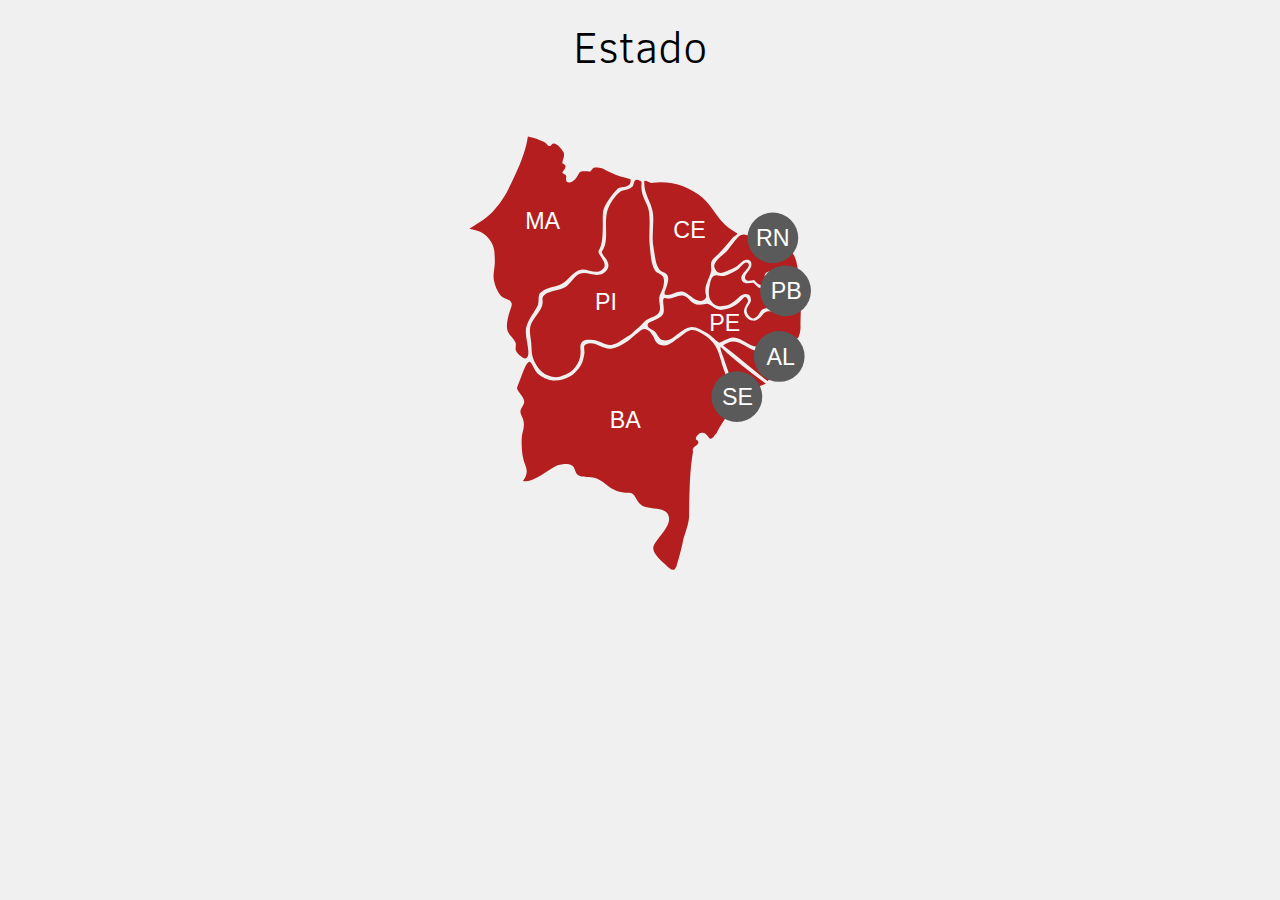
<file: index.html>
<!DOCTYPE html>


<html class="js svg">
	<head>
		<title> Projeto Física </title>

		<link rel="stylesheet" type="text/css" href="scripts-css (index)/mapa.css">
		<link rel="stylesheet" type="text/css" href="scripts-css (index)/estilo.css">
		<link rel="stylesheet" type="text/css" href="scripts-css (index)/painel.css">


		<script type="text/javascript" src="scripts-js/nome-estado.js"></script>
	</head>

	<body>

		<section class="container">
			<section class="mapa">
				<header>
					<h1> Estado </h1> 
				</header>

				<div>
					<main class="" role="main">
						<div class="page_home">
							<div class="section_main">
								<div class="col-2">
									<div class="section_map">
										<svg id="map" 
										xmlns="http://www.w3.org/2000/svg" 
										xmlns:xlink="http://www.w3.org/1999/xlink" 
										role="img" 

										aria-labelledby="title_map"
										viewBox="0 0 162.5 235"

										preserveAspectRatio="xMidYMid meet">
										 
											<g class="model-green">
											 
												<title id="title_map"> Mapa do Nordeste </title>
												 
												<a id="state-ba" class="state">

													<desc id="description_ba">Bahia</desc>

													<path id="shape-ba" class="shape" d="m 98.7483,230.14568 c 0.71501,-2.34867 2.32435,-8.20598 2.77544,-10.88304 1.06631,-4.36755 3.22976,-8.56454 2.89307,-13.15018 0.24433,-9.74093 0.23297,-19.53715 1.88542,-29.15165 -1.15228,-2.73068 4.27262,-3.15317 1.98097,-5.4068 -1.73917,-0.58345 0.40641,-3.0821 1.62874,-3.43559 1.53619,-0.44426 2.9396,0.42062 4.0554,2.55291 1.73062,0.80718 2.10721,-1.34658 3.44153,-2.3963 1.76038,-3.59872 4.5629,-7.82465 6.35375,-9.78217 -2.85539,-2.53678 -4.39697,-3.48364 -5.47699,-5.95478 -1.15551,-2.64388 -2.51321,-6.38726 -0.69554,-8.62811 0.8232,-1.01486 3.09325,0.53899 3.88851,-0.49791 1.1238,-1.46527 -0.15589,-3.75867 -0.74511,-5.48947 -1.13553,-3.33554 -2.18056,-8.25892 -3.93647,-11.01495 -1.1871,-1.86324 -2.8669,-3.41295 -4.68577,-4.65245 -1.85469,-1.26391 -3.96204,-2.60677 -6.16293,-2.71187 -2.38216,-0.11376 -4.32187,2.50569 -6.51221,3.70588 -2.22637,1.21993 -3.59855,3.30495 -6.73716,3.55179 -2.5361,0.19943 -4.2372,-1.37704 -4.99484,-3.97769 -1.27754,-2.23433 -2.44172,-3.74646 -4.4687,-3.83434 -1.22531,-0.0531 -2.13234,1.21325 -3.13497,1.91584 -1.84821,1.29512 -3.35747,3.05441 -5.28854,4.22383 -2.25784,1.3673 -4.62557,2.88087 -7.24986,3.19641 -4.15038,0.49906 -7.72576,-3.98224 -11.99836,-2.01778 -1.36462,0.62742 -0.32681,2.83249 -0.58534,4.30555 -0.33094,1.88625 -0.65365,3.87203 -1.6678,5.49956 -1.355,2.17451 -3.19835,4.27941 -5.45026,5.51555 -2.29861,1.26176 -5.1901,2.01727 -7.79672,1.71113 -2.61965,-0.30767 -5.09356,-1.52312 -7.08001,-3.18076 -1.74634,-1.45727 -2.82984,-5.60291 -3.86531,-5.62313 -1.87079,-0.0365 -3.74146,7.10626 -5.89576,11.98985 -0.63247,1.43375 3.11949,4.1232 3.31557,6.66498 0.12788,1.65771 -1.66882,3.00996 -1.75071,4.67058 -0.10329,2.09443 1.48709,2.87468 1.61775,6.07936 0.0931,2.28225 -0.95868,4.37663 -1.04047,6.60343 -0.12668,3.44858 0.0489,6.69098 0.85673,10.31719 0.72509,3.2546 3.17304,5.19269 -0.24445,10.0002 5.13924,1.05891 11.15958,-5.0548 16.30713,-7.39931 2.60854,-0.70728 4.8401,-1.06363 6.82943,0.0373 1.54993,0.85775 1.35847,3.49706 2.83011,4.48183 2.27406,1.5217 5.47244,0.63594 8.09762,1.41941 5.655,1.68766 6.77439,7.11151 16.25437,6.99917 2.75517,-0.0327 3.16261,4.36921 5.5539,5.73076 3.11222,2.36598 11.11558,0.63149 12.80505,4.85243 2.29565,5.73537 -7.71302,12.19482 -7.12466,15.98706 0.43899,2.82945 3.71881,5.52173 6.1833,7.75474 0.97504,0.88346 2.13673,2.26039 3.46556,2.05997 0.51461,-0.0776 0.78079,-0.71097 1.04711,-1.15809 0.26778,-0.44957 0.52248,-1.48034 0.52248,-1.48034 z"></path>

													<text id="label-icon-state-ba" class="label-icon-state" x="67" y="166">BA</text>
												</a>
												 
												<a id="state-se" class="state">
													<desc id="description_se">Sergipe</desc>

													<path id="shape-se" class="shape" d="m 128.78167,153.57812 c 1.64447,-3.64352 3.42828,-4.24703 5.65355,-5.03924 0.7999,-0.47026 1.75861,-1.31119 2.62132,-2.07247 1.41405,-0.97145 2.25072,-1.02012 3.68672,-1.58986 -4.04896,-2.86239 -7.79503,-5.819 -11.61154,-8.83301 -1.44855,-1.14396 -2.89164,-2.2969 -4.28272,-3.51008 -1.8488,-1.61237 -4.21709,-3.83037 -5.39571,-5.00464 -0.68913,0.29035 0.62068,3.13542 1.40885,5.58396 0.91366,2.83838 1.4495,3.92905 2.02235,5.94236 0.72816,2.55913 0.69119,4.41636 0.47121,5.49087 -0.14526,0.70943 -0.74247,1.41382 -1.42358,1.66008 -1.08126,0.39093 -2.12116,-1.61768 -3.33247,-0.28322 -0.98648,1.08677 -0.0189,3.2511 0.65831,4.66967 1.22373,2.5632 2.30258,5.60329 5.81317,6.23013 0.68452,0.11035 1.33713,-0.37081 2.00568,-0.5562 0.74465,-0.75158 1.28679,-1.71089 1.70483,-2.68835 z"></path>

													<circle id="icon-se" class="icon-state" r="12" cx="127" cy="151"></circle>

													<text id="label-icon-state-se" class="label-icon-state" x="120" y="155">SE</text>
												</a>
												 
												<a id="state-pe" class="state">

													<desc id="description_pe">Pernambuco</desc>

													<path id="shape-pe" class="shape" d="m 143.9826,123.10391 c 2.36676,-0.70977 4.58715,-0.13527 7.22191,0.13138 1.82638,0.18483 3.44025,0.87342 4.41808,0.23325 1.00624,-0.65877 1.63869,-4.51633 1.41834,-6.31378 0.0595,-3.34539 0.21633,-6.20496 0.15389,-9.22199 -1.73161,0 -3.46321,0 -5.19482,0 -0.54521,0.77482 -1.3153,1.48135 -2.16966,1.94193 -1.10574,0.5961 -2.3991,0.78957 -3.64305,0.96443 -1.73074,0.24329 -3.59216,-0.46872 -5.24218,0.10758 -2.19267,0.76583 -1.94183,2.81779 -5.54043,4.22519 -2.04335,-0.2539 -2.45818,-0.42452 -3.34444,-1.21233 -0.956,-0.84979 -1.55304,-1.59561 -1.72159,-3.42942 0.2967,-1.83175 1.09129,-3.04116 2.01034,-4.62397 -0.37066,-2.15268 -1.6376,-2.3687 -2.34872,-1.43263 -3.06771,3.52234 -5.81468,4.79938 -9.80446,5.49254 -3.67278,0.6381 -5.45493,-3.31495 -7.97288,-2.75408 -7.44533,1.65844 -6.67752,-2.83728 -10.27057,-3.86914 -3.15212,-0.77802 -5.03805,1.98704 -8.53566,1.1163 -2.65553,-0.6611 0.0134,5.24326 -1.27421,7.49682 -0.84237,1.47427 -1.81076,1.77483 -4.15158,2.95161 -1.29847,0.65276 -3.05831,0.95663 -3.13529,2.23844 -0.091,1.51555 2.29776,1.99001 3.36363,3.07127 1.273,1.29138 1.98102,3.53737 3.61016,4.06947 4.89624,1.5992 8.71339,-6.05409 13.73053,-6.17679 2.60291,-0.0637 5.00739,1.56698 7.27159,2.85251 2.13919,1.21455 4.21629,3.73116 5.83486,4.51839 1.78404,-0.50316 4.35199,-2.38062 6.52333,-2.43443 4.34574,-0.10769 7.64389,4.75741 12.03796,4.32411 2.42901,-0.92385 4.30578,-3.53218 6.75492,-4.26666 z"></path>

													<text id="label-icon-state-pe" class="label-icon-state" x="114" y="120">PE</text>
												</a>
												 
												<a id="state-al" class="state">

													<desc id="description_al">Alagoas</desc>

													<path id="shape-al" class="shape" d="m 155.46387,127.17818 c 0.29049,-0.78832 0.95205,-1.88642 -1.08674,-2.2741 -1.84328,-0.19775 -7.57404,-1.02914 -10.51605,0.28446 -1.68548,0.75255 -2.34466,2.27573 -4.10208,3.09228 -4.41746,3.01846 -8.11775,-1.68491 -12.32575,-3.00427 -1.23213,-0.35909 -2.95429,-0.58741 -4.0963,0 -1.51768,0.78064 -1.81516,0.71019 -2.84926,1.57671 5.65758,4.10096 10.23737,8.17407 15.37059,12.24282 1.89201,1.49966 3.79987,3.17707 5.6867,4.48548 1.39908,-1.39976 3.19423,-3.10758 4.59331,-4.50733 3.16784,-3.85441 7.67462,-7.41578 9.32558,-11.89605 z"></path>

													<circle id="icon-al" class="icon-state" r="12" cx="147" cy="132"></circle>

													<text id="label-icon-state-al" class="label-icon-state" x="141" y="136">AL</text>
												</a>
												 
												<a id="state-pi" class="state">

													<desc id="description_pi">Piauí</desc>

													<path id="shape-pi" class="shape" d="m 44.86666,141.0427 c 1.71157,-0.76053 3.72216,-1.64622 5.08494,-3.157 1.45907,-1.61755 2.60356,-3.66178 3.00814,-5.62005 0.73993,-3.58142 -0.70047,-5.49338 1.00819,-7.22229 1.22486,-1.23938 3.4035,-0.87239 5.16844,-0.78369 3.00159,0.15087 5.61418,2.68076 8.59973,2.33615 3.141,-0.36257 5.87335,-3.26492 8.83816,-4.66384 5.90432,-5.31311 4.76125,-4.19589 6.80894,-6.44034 1.59387,-1.74702 5.51619,-2.01461 6.87422,-4.36474 1.33942,-2.31791 -0.65227,-5.05496 0.34423,-8.02387 1.23526,-2.46056 2.65663,-5.77513 1.6777,-8.48797 -0.57701,-1.59901 -3.06556,-1.7705 -3.95572,-3.21874 -1.98466,-3.22896 -1.96609,-7.34702 -2.42002,-11.10986 -0.67003,-5.55422 0.3916,-11.24415 -0.43018,-16.77795 -0.64587,-4.34923 -4.03259,-6.99132 -3.50843,-12.71565 0.10022,-1.094478 0.19783,-1.779789 -2.16065,-2.23737 -1.45908,-0.143546 -1.40169,2.23455 -2.04818,3.18981 -2.71209,2.20372 -4.44852,1.29913 -6.19009,2.73226 -2.41369,1.98621 -4.22325,4.78066 -5.36732,7.68962 -2.47138,6.28383 0.82915,14.88422 -2.82753,20.05875 -1.27568,1.80518 6.66294,5.91192 0.7688,10.36343 -3.89092,2.46893 -7.83077,-1.08747 -11.30576,0.37541 -2.7318,1.15002 -4.12988,4.50372 -6.59477,6.1493 -3.57761,2.38843 -11.71491,1.76833 -11.01893,6.561 0.67283,4.63325 -4.93668,7.88965 -5.80067,12.35718 -0.46621,2.41064 0.17994,4.91032 0.41825,7.35403 0.26356,2.70273 0.0503,5.5726 1.11751,8.06964 1.16199,2.71873 2.78446,5.3586 5.50949,6.95133 3.4523,1.41612 5.45178,1.94566 8.40151,0.63545 z"></path>

													<text id="label-icon-state-pi" class="label-icon-state" x="60" y="110">PI</text>
												</a>
												 
												<a id="state-ce" class="state">

													<desc id="description_ce">Ceará</desc>

													<path id="shape-ce" class="shape" d="m 112.49252,103.37689 c -1.37326,-4.50502 1.41792,-7.68879 2.30887,-11.49361 0.52772,-2.25364 -1.24337,-4.03731 1.79716,-6.70722 2.33781,-2.05285 3.28256,-3.28881 4.83648,-5.01463 1.23678,-1.37361 2.3792,-2.82933 3.5669,-4.24558 0.62388,-0.74392 2.94231,-1.62112 1.86963,-2.23341 -12.56793,-7.17383 -9.21188,-15.43258 -25.23955,-22.07066 -4.4412,-1.839383 -10.07521,-2.223242 -14.32531,-1.659474 -0.6422,0.595794 -3.97137,-1.822914 -4.03961,-0.632221 -0.32937,5.746695 3.30353,9.618705 4.03221,14.621765 0.79541,5.46128 -0.76186,11.14433 0.33409,16.55331 0.83879,4.13983 0.7925,10.45934 4.696,11.76959 5.40645,1.81473 -0.78433,9.77211 0.76432,10.6075 3.65369,0.53702 5.60978,-2.21188 8.60496,-1.40223 2.48506,0.67176 5.50605,4.68994 8.40771,4.32035 1.12222,-0.14294 2.71599,-1.33134 2.38612,-2.41348 z"></path>

													<text id="label-icon-state-ce" class="label-icon-state" x="97" y="76">CE</text>
												</a>
					 
												<a id="state-ma" class="state" onclick="SelecionaEstado('state-ma', 'Maranhão')">

													<desc id="description_ma">Maranhão</desc>

													<path id="shape-ma" class="shape" d="m 27.54664,118.10519 c 1.13397,-4.23882 3.85117,-6.75275 5.52766,-10.55434 0.60474,-2.32057 -0.214,-5.03098 1.43275,-5.87078 4.03248,-2.98188 6.80244,-2.17467 9.86537,-3.95531 3.03686,-1.76548 4.96398,-5.31222 8.24779,-6.55964 3.49622,-1.3281 7.91843,3.01591 11.20346,-0.60763 2.74103,-2.56399 -3.12201,-6.97387 -2.06711,-8.55256 3.1262,-4.67847 1.16327,-16.60461 2.33127,-19.64631 1.23507,-3.21629 3.68826,-6.57413 6.26256,-9.27333 1.84684,-1.93645 7.04758,-0.0247 6.43265,-4.802794 -3.07562,-0.94921 -6.38671,-1.656278 -9.38594,-3.216143 -2.33229,-0.902907 -4.46202,-2.716859 -7.09213,-2.28071 -1.9246,-0.594415 -1.6353,2.663168 -3.74844,1.740667 -1.73522,0.068 -3.71245,-0.557527 -4.43845,1.501322 -2.10132,4.374668 -6.43538,5.213598 -5.76586,1.460223 0.75011,-2.038948 -3.18895,-1.284628 -1.15412,-3.306771 1.12436,-1.504586 1.35376,-2.771109 -0.64704,-3.444444 0.007,-1.820306 1.69098,-3.915394 0.27288,-5.619897 -0.88823,-1.450265 -3.768,-5.142531 -5.41188,-3.123228 -1.08813,1.897358 -2.21634,-0.890671 -3.64917,-1.451452 -3.51121,-1.374216 -3.28289,-1.443441 -7.47914,-2.418729 -0.50748,3.364722 -1.12014,5.493937 -1.97565,8.157813 -1.09177,3.399573 -2.51379,6.690977 -4.01186,9.932098 -1.83062,3.960615 -3.62705,7.981655 -6.06805,11.598165 -1.89546,2.80824 -4.07199,5.47155 -6.59001,7.73839 -2.71237,2.44181 -6.45719,4.4168 -9.03308,6.18692 2.06303,0.51698 4.81429,0.97201 6.77487,2.33629 1.85089,1.28797 3.38994,3.16266 4.28936,5.22983 0.99467,2.28602 0.89991,4.92084 0.99777,7.41177 0.13064,3.32457 -1.00326,6.28377 -0.42835,9.35042 0.47746,2.54684 1.48443,5.11959 3.14435,7.10933 1.3245,1.58766 4.33864,1.57556 5.13102,3.48529 0.50567,1.21872 -0.3153,2.41162 -0.73795,3.889 -0.83255,2.91029 -1.8499,6.05101 -1.18248,9.0035 0.52571,2.32538 3.14155,3.73894 3.89122,6.00214 0.4113,1.24162 -0.37945,2.77058 0.253,3.91555 0.81528,1.4759 3.06478,3.5911 4.53063,3.47855 3.25167,-1.45242 -0.95782,-10.22315 0.2781,-14.8432 z"></path>

													<text id="label-icon-state-ma" class="label-icon-state" x="27" y="72">MA</text>
												</a>
												 
												<a id="state-rn" class="state">

													<desc id="description_rn">Rio Grande do Norte</desc>

													<path id="shape-rn" class="shape" d="m 142.08193,91.8455 c 0.93731,-0.19208 1.64446,0.33175 2.77439,0.73601 1.51759,0.77865 7.76505,0.81048 11.64757,1.21572 -0.9147,-2.95401 -0.90023,-6.20869 -2.2294,-8.99836 -0.50783,-1.06584 -1.2653,-2.03181 -2.1334,-2.82734 -1.57341,-1.3898 -3.64876,-1.87266 -5.6876,-1.99881 -1.90687,-0.21248 -3.81126,-0.4706 -5.73456,-0.37878 -0.78937,-0.0354 -1.6221,0.0704 -2.38464,-0.0523 -2.4895,-1.68813 -4.48795,-4.65979 -7.46851,-5.0644 -1.39215,-0.18898 -2.58071,0.42206 -3.55079,1.4383 -1.99274,2.08756 -2.97902,3.77929 -4.49238,5.64981 -2.15346,2.66168 -6.25737,4.65598 -6.52779,7.93001 0.95051,3.10284 2.51822,3.32872 4.18673,2.8371 1.59896,-0.47113 4.2471,-1.59473 6.21436,-2.70568 1.64445,-0.92865 2.75874,-2.95671 4.61933,-3.28044 0.69288,-0.12055 1.53332,0.0727 2.03174,0.56882 0.45517,0.45312 0.56364,1.21181 0.52784,1.85307 -0.1362,2.43956 -4.05443,4.69745 -2.78033,6.78232 0.71619,1.17195 2.30165,0.73241 4.10562,0.34837 0.68597,0.82338 1.72681,2.22386 2.98151,2.31322 0.96913,0.069 2.10132,-0.57184 2.53289,-1.44231 0.52149,-1.05183 -0.93759,-2.24394 -0.46568,-3.4911 0.2745,-0.72543 1.07326,-1.27751 1.8331,-1.43323 z"></path>

													<circle id="icon-rn" class="icon-state" r="12" cx="144" cy="76"></circle>

													<text id="label-icon-state-rn" class="label-icon-state" x="136" y="80">RN</text>
												</a>
												 
												<a id="state-pb" class="state" onclick="SelecionaEstado('state-pb', 'Paraíba')">

													<desc id="description_pb">Paraíba</desc>

													<path id="shape-pb" class="shape" d="m 137.46824,111.79394 c 0.65739,-0.73516 1.07303,-1.80029 1.97217,-2.20548 2.0088,-0.90524 4.46314,0.4591 6.60993,-0.0369 1.57348,-0.36354 3.75635,-0.6053 4.36558,-2.10091 0.51702,-1.26924 2.82492,-1.23439 4.28731,-1.19248 1.25048,-0.0523 2.29431,0.003 2.91741,-0.78802 0.98953,-1.25694 0.18214,-3.19857 0.12889,-4.79739 -0.0386,-1.15931 -0.58704,-4.25305 -1.20857,-5.23243 -6.00145,-0.38968 -5.99459,-0.46153 -11.09039,-0.851 -1.08612,-0.58812 -2.4624,-1.42422 -3.52352,-0.79211 -1.01054,0.60198 0.49904,2.46362 0,3.52876 -0.5712,1.21916 -1.75887,2.51662 -3.10347,2.58498 -1.61996,0.0824 -3.06381,-1.8957 -4.0356,-2.71908 -1.45584,0.12447 -3.20042,0.63419 -4.49199,-0.12447 -0.67682,-0.39756 -1.15483,-1.24077 -1.20322,-2.02422 -0.1606,-2.60036 5.11782,-5.46716 3.13655,-7.15897 -1.61282,-1.37719 -3.48887,2.42832 -5.35575,3.43459 -1.91683,1.03319 -3.83588,2.21652 -5.96885,2.65485 -1.53499,0.31544 -3.34699,-0.85106 -4.70078,-0.0618 -1.0562,0.61577 -1.48907,2.02417 -1.76484,3.21525 -0.65131,2.8131 -1.30395,6.32669 0.40662,8.653 1.33064,1.80962 2.76066,2.90313 6.33074,2.30863 2.50944,-0.41788 3.89965,-1.5985 6.58421,-3.85948 1.47824,-1.42636 3.14028,-2.07873 4.62493,-1.44319 0.89568,0.38342 1.21031,1.35593 1.29598,2.61988 0.0929,1.3707 -2.34295,3.38993 -2.04408,5.24118 0.23406,1.44981 1.28661,2.93117 2.81116,3.39234 1.19484,-0.003 2.67685,-1.30563 3.01958,-2.24549 z"></path>

													<circle id="icon-pb" class="icon-state" r="12" cx="150" cy="101"></circle>

													<text id="label-icon-state-pb" class="label-icon-state" x="143" y="105">PB</text>
												</a>
											 
											</g>
										</svg>
									</div>
								</div>
							</div>
						</div>
					</main>
				</div>
			</section>


			<aside class="painel">
			</aside>
		</section>
	</body>
</html>
</file>
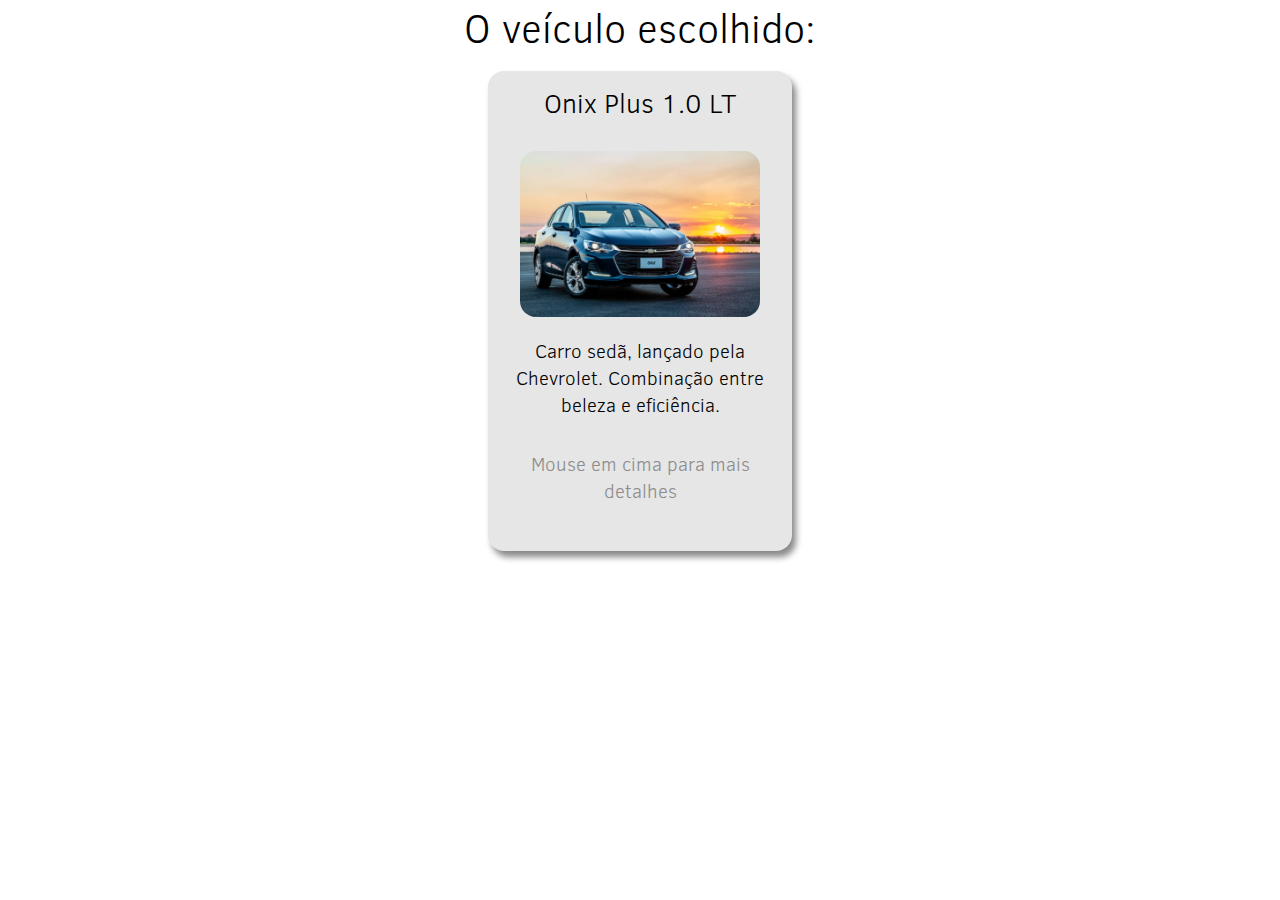
<file: opcoes.html>
<!DOCTYPE html>

<html>
	<head>
		<meta charset="utf-8">

		<link rel="stylesheet" type="text/css" href="scripts-css (opcoes)/estilo.css">

		<title> Opções de veículo </title>

	</head>
	<body>
		<header>
			<h1> O veículo escolhido: </h1>
		</header>

		<div class="cartao" onmouseover="MouseEmCima()" onmouseleave="MouseSai()"> 
				
			<section>
				<h2> Onix Plus 1.0 LT </h2>
				
				<img src="imagem/onix imagem.jpg">
				
				<p> Carro sedã, lançado pela Chevrolet. Combinação entre beleza e eficiência.</p>

				<p id="dica"> Mouse em cima para mais detalhes </p>
			</section>

			<section id="segundo"> </section>


			<script type="text/javascript" src="scripts-js/add-detalhes.js"> </script>

		</div>


	</body>
</html>
</file>
<file: scripts-css (index)/mapa.css>
svg {
	width: 21.5rem;
}

/* ============================================ */

#map .state{
	cursor:pointer
}
#map .state .shape{
	cursor:pointer;
	stroke-width:0
}
#map .state .label-icon-state{
	fill:#fff;
	font-family:Arial;
	font-size:11px;
	line-height:12px;
	font-weight:normal
}
#map .state .label-state{
	display:none;
	font-family:Arial;
	font-size:14px;
	line-height:16px;
	font-weight:bold
}
#map .state:hover .label-state,#map .state.hover .label-state{
	display:block
}

/* ============================================ */

/*
#mapa_brasil.hover #map .model-green .state .shape{
	fill: rgb(1, 1, 1);
}*/


/*#mapa_brasil.hover #map .model-green .state .icon-state{
	fill: rgb(1, 1, 1);
}*/


/* ================ SEM HOVER ================ */

#map .model-green .state .shape{ /*Cor dos estados sem hover*/
	fill: rgb(180, 30, 30);
	transition: fill 0.2s;
}

#map .model-green .state .icon-state{ /*Cor das bolinhas sem hover*/
	fill: rgb(90, 90, 90);
	transition: fill 0.2s;
}

#map .model-green .state .label-icon-state{ /*Cor das siglas*/
	fill: #fff
}

#map .model-green .state .label-state{ /*Cor dos nomes de cima*/
	fill: #999
}

.label-state {
	transform: translateX(-15.5%);
	text-align: center;
}

/*================ COM HOVER ================ */

/*Cor dos estados com hover*/
#map .model-green .state:hover .shape,#map .model-green .state.hover .shape{
	fill: rgb(195, 45, 45) !important
}

/*Cor das bolinhas com hover*/
#map .model-green .state:hover .icon-state,#map .model-green .state.hover .icon-state{
	fill: rgb(105, 105, 105) !important
}
	
/*===================================*/

.section_apps{
	border:1px solid #CCC;
	overflow:hidden;
	padding-top:10px
}
.section_apps .col-1,.section_apps .col-2,.section_apps .col-3{
	float:left;
	height:125px
}
.section_apps .col-1{
	width:240px;
	margin-right:10px;
	display:table-cell;
	padding-left:20px
}
</file>
<file: scripts-css (index)/estilo.css>
* {
	margin: 0;
	border: 0;
}

/* ============================================ */


	/*font: normal 1rem Arial;*/
@font-face {
	font-family: "Clear Sans";
	src: url("../clear-sans/ClearSans-Light.ttf")
}


html {
	font-family: Clear Sans;
}


body {
	width: 100vw;
	height: 100vh;

	background-color: rgb(240, 240, 240);

	overflow: hidden;
}


header {
	width: inherit;
	text-align: center;

	margin-top: 1rem;
}


header h1 {
	font-size: 2.75rem;
	font-weight: normal;
}


/* ============================================ */


.container {
	width: 100vw;
	display: flex;

	flex-direction: row;

	margin-left: 50%;
	transform: translateX(-50%);
}

/* ------------------------  */

.mapa {
	width: 100vw/*calc(100vw - 27.5rem)*/;
	transition: width 0.35s;
}

svg {
	margin-left: 50%;
	transform: translateX(-50%);
}
</file>
<file: scripts-css (index)/painel.css>
/* ~~~~~~~~~~~~~~~~~~~~~~~~~~~~~~~~~~~ */

.painel { 
	margin: 1vh;
	margin-right: 2vh;

	width: 0rem/*27.5rem*/;
	height: 98vh;

	background-color: rgb(220, 220, 220);
	border-radius: 1rem;

	transition: width 0.35s;

	box-shadow: 7px 10px 10px rgba(30, 30, 30, 0.5)
}


/* -------------------------- */



.painel img, p, button, #hotel {
	text-align: center;

	width: 80%;

	margin-top: 1.5rem;

	margin-left: 50%;
	transform: translateX(-50%);
}


/* --------------- */


.painel h1 {
	text-align: center;

	font-weight: normal;

	margin-top: 1rem;
	margin-left: 1rem;

	font-size: 2.2rem;
} 


.painel img {
	width: 70%;
	border-radius: 1rem;
	transition: width 0.3s;
}


.painel p {
	font-size: 1.7rem;
	width: 20rem;
}


/* --------------- */


#hotel {
	height: 3rem;
	width: 15rem;

	line-height: 2.7rem;
	font-size: 1.7rem;

	border-radius: 0.5rem;

	border: 0.15rem solid rgb(180, 30, 30);
	border-bottom-width: 0.4rem;

	margin-bottom: 0.75rem;

	color: rgb(180, 30, 30);

	display: flex;
	flex-direction: row;
}

#hamburger {
	width: 3rem;
	height: inherit;

	margin-top: 0.75rem;

	display: flex;
	flex-direction: column;

	margin-left: 7.5%;
	margin-right: 0%;
}

.desenho {
	width: 2.25rem;
	height: 0.265rem;

	margin-bottom: 0.3rem;

	background-color: rgb(180, 30, 30);

	border-radius: 0.1rem;
}


/* --------------- */


.painel button {
	height: 5rem;
	width: 18rem;

	border-radius: 0.5rem;

	border: 0.15rem solid rgb(150, 10, 10);
	border-bottom-width: 0.4rem;

	font-size: 1.65rem;

	background-color: rgb(180, 30, 30);
	color: rgb(240, 240, 240);

	font-family: Clear Sans;
	font-weight: normal;

	transition: background-color 0.3s;
}

button:hover {
	background-color: rgb(195, 45, 45)
}

/* -------------------------- */

.hoteis {
	position: fixed;
	transform: translateX(-100%) translateY(-85%);

	height: 25rem;

	background-color: rgb(220, 220, 220);

	border-top-left-radius: 1rem;
	border-bottom-left-radius: 1rem;

	transition: width 0.35s, transform 0.35s;

	text-align: center;
}

.hoteis p {
	font-size: 1.1rem;
	margin-top: 0.2rem;
	margin-bottom: 0rem;
}

.hoteis img {
	margin-top: 0.1rem;
	margin-bottom: 0rem;

	/*width: 80%;*/
	transition: width 0.35s
}

#seg {
	width: 60%
}
</file>
<file: scripts-css (opcoes)/estilo.css>
* {
	margin: 0;
	border: 0;

	overflow: hidden;

	box-sizing: border-box;
}

/* ============================================ */


/*font: normal 1rem Arial;*/
@font-face {
	font-family: "Clear Sans";
	src: url("../clear-sans/ClearSans-Light.ttf")
}


html {
	font-family: Clear Sans;
}

/* ------------------------------ */


header {
	width: 100vw;
}

header h1 {
	font-size: 2.5rem;
	font-weight: 100;

	text-align: center;
}


/* ----------------  */

.cartao {
	width: 19rem;
	height: 30rem;

	background-color: rgb(230, 230, 230);

	margin: 1rem;
	border-radius: 1rem;
	
	box-shadow: 4px 6px 6px rgba(20, 20, 20, 0.5);

	margin-left: 50%;
	transform: translateX(-50%);

	transition: width 0.3s;

	display: flex;
	flex-direction: row;
}

section {
	margin-left: 0.55rem;
}

/* ~~~~~~~~~ */

.cartao h2 {
	height: 4rem;
	line-height: 4rem;

	text-align: center;
	font-weight: normal;

	font-size: 1.7rem;
}

.cartao img {
	margin: 1rem;
	width: 15rem;

	margin-left: 50%;
	transform: translateX(-50%);

	border-radius: 1rem;
}

.cartao p {
	width: 18rem;

	margin-left: 50%;
	transform: translateX(-50%);

	word-wrap: break-word;

	font-size: 1.2rem;

	text-align: center;
}

#dica {
	margin-top: 2rem;
	color: rgb(140, 140, 140);

	border-radius: 1rem;
	cursor: context-menu;
}

/* ~~~~~~~~~ */

#segundo {
	transition: width 0.3s
}

#condicoes {
	text-align: left;
	margin-left: 10rem;
}

#resultado {
	background-image: linear-gradient(rgb(180, 30, 30), rgb(200, 50, 50));
	color: white;
	font-weight: 500;

	width: 13rem;

	padding: 0.5rem;
	margin-top: 1rem;
	margin-bottom: 1rem;

	height: 4rem;
	line-height: 1.2rem;

	font-size: 1.1rem;

	border: 0.15rem solid rgb(180, 30, 30);
	border-radius: 0.5rem;

	transition: color 0.2s, background-color 0.2s;
}

.tempo {
	height: 3.9rem !important;
}

#resultado:hover {
	background-color: rgb(180, 30, 30);
	color: rgb(230, 230, 230);
}


/* --------------------  */

.cartao:hover {
	width: 38rem;
}

.espacamento {
	margin-top: 0.75rem;
}
</file>
